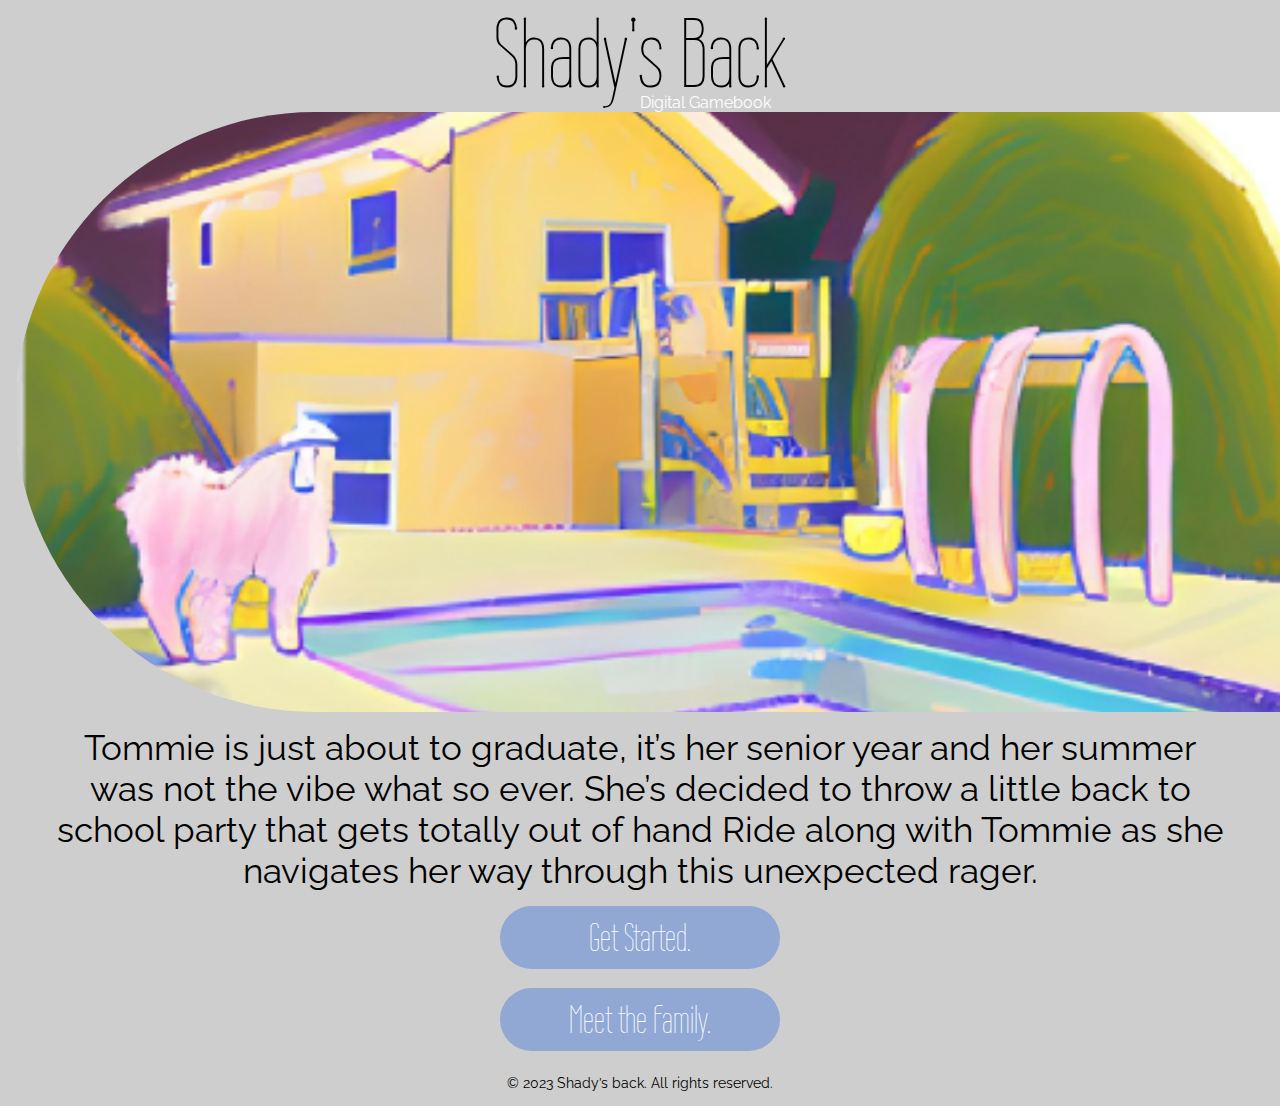
<file: Index.html>
<!DOCTYPE html>
<html lang="en">
<head>
    <meta charset="UTF-8">
    <meta name="viewport" content="width=device-width, initial-scale=1.0">
    <title>Shady's Back</title>

    <link rel="preconnect" href="https://fonts.googleapis.com">
    <link rel="preconnect" href="https://fonts.gstatic.com" crossorigin>
    <link href="https://fonts.googleapis.com/css2?family=Raleway&family=Wire+One&display=swap" rel="stylesheet">
    
    <link rel="stylesheet" href="main.css">
</head>
<body>

    <div class="brand">Shady's Back</div>
    <div class="subtitle">Digital Gamebook</div>

    <div class="hero"></div>
    
    <div class="tagline">
        Tommie is just about to graduate, it’s her senior year and her summer was not the vibe 
        what so ever.  She’s decided to throw a little back to school party that gets totally 
        out of hand Ride along with Tommie as she navigates her way through this unexpected rager. 
    </div>
    
    <div class="link-container">
        <a class="button-link" href="Page1.html">Get Started.</a>
        <br>
        <a class="button-link" href="Characterpage.html">Meet the Family.</a>
    </div>

    <div class="footer">
        © 2023 Shady’s back. All rights reserved.
    </div>
</body>
</html>
</file>
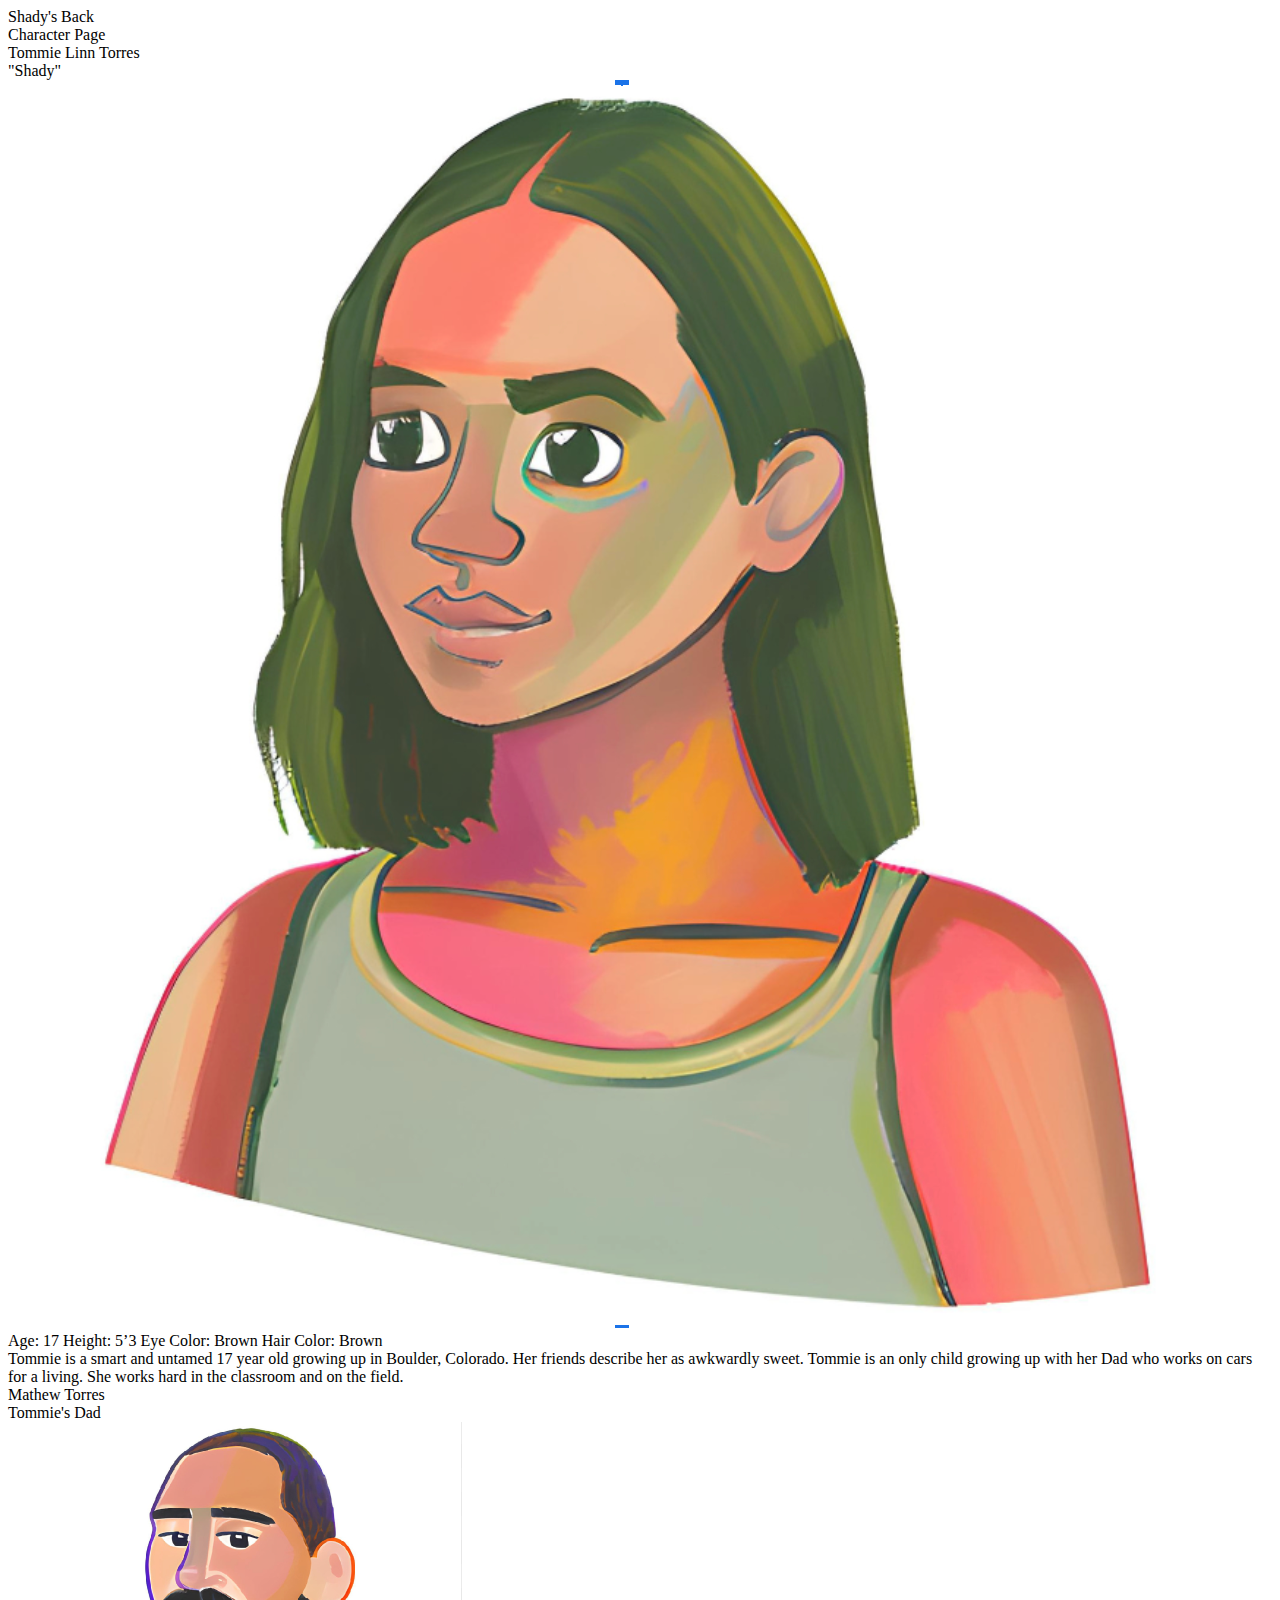
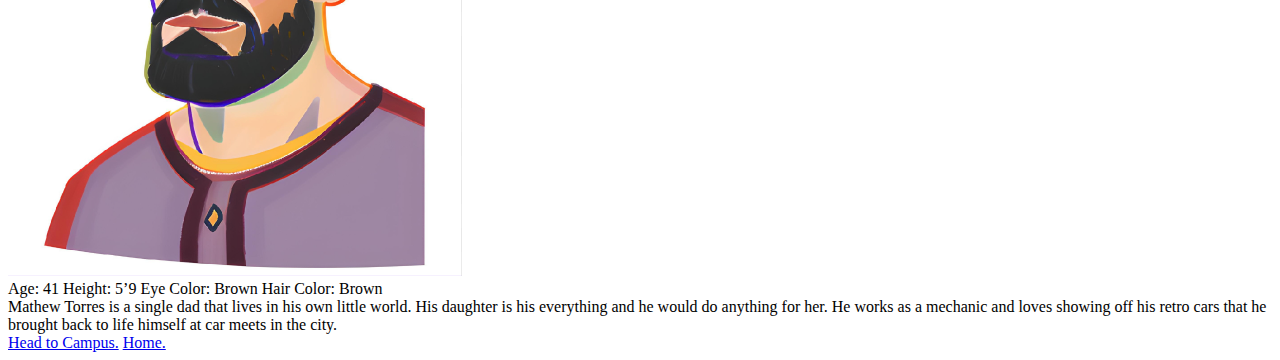
<file: Characterpage.html>
<!DOCTYPE html>
<html lang="en">
<head>
    <meta charset="UTF-8">
    <meta name="viewport" content="width=device-width, initial-scale=1.0">
    <title>Document</title>
</head>
<body>
    <Div>Shady's Back</Div>
    <div>Character Page</div>
    <Div>Tommie Linn Torres</Div>
    <Div>"Shady"</Div>
    <img src="Images/ShadysProfile.png">
    <Div>Age: 17
        Height: 5’3
        Eye Color: Brown
        Hair Color: Brown</Div>
        <Div>Tommie is a smart and untamed 17 year old growing 
            up in Boulder, Colorado. Her friends describe her 
            as awkwardly sweet. Tommie is an only child growing
              up with her Dad who works on cars for a living. 
              She works hard in the classroom and on the field.  </Div>
              <Div>Mathew Torres</Div>
              <Div>Tommie's Dad</Div>
              <img src="Images/ShadysFather.png">
              <Div>Age: 41
                Height: 5’9
                Eye Color: Brown
                Hair Color: Brown</Div>
                <Div>Mathew Torres is a single dad that lives in 
                    his own little world. His daughter is his 
                    everything and he would do anything for her.
                     He works as a mechanic and loves showing off 
                     his retro cars that he brought back to life 
                     himself at car meets in the city. </Div>
            
                     <a href="Page1.html">Head to Campus.</a>
                     <a href="Index.html">Home.</a>
</file>
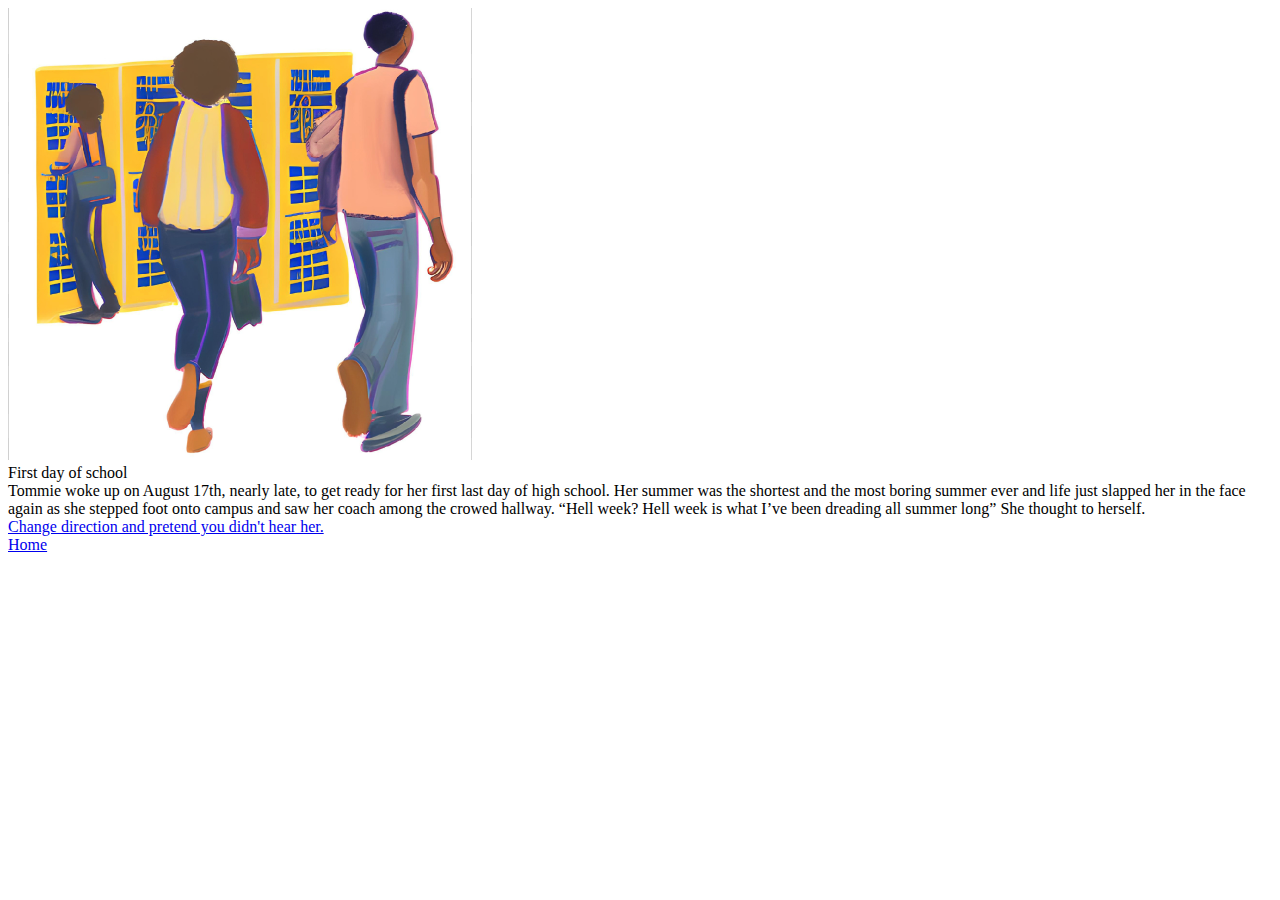
<file: Page1.html>
<!DOCTYPE html>
<html lang="en">
<head>
    <meta charset="UTF-8">
    <meta name="viewport" content="width=device-width, initial-scale=1.0">
    <title>Document</title>
</head>
<body>
    <img src="Images/Page1IMG.png">
    <div>First day of school</div>
<Div>Tommie woke up on August 17th, nearly late, to get ready for her first last day of high school. Her summer was the shortest and the most boring summer ever and life just slapped her in the face again as she stepped foot onto campus and saw her coach among the crowed hallway. 
    “Hell week? Hell week is what I’ve been dreading all summer long” She thought to herself.</Div>
    <a href="Page2.html">Change direction and pretend you didn't hear her.</a>
    <div></div>
    <a href="Index.html">Home</a>
</file>
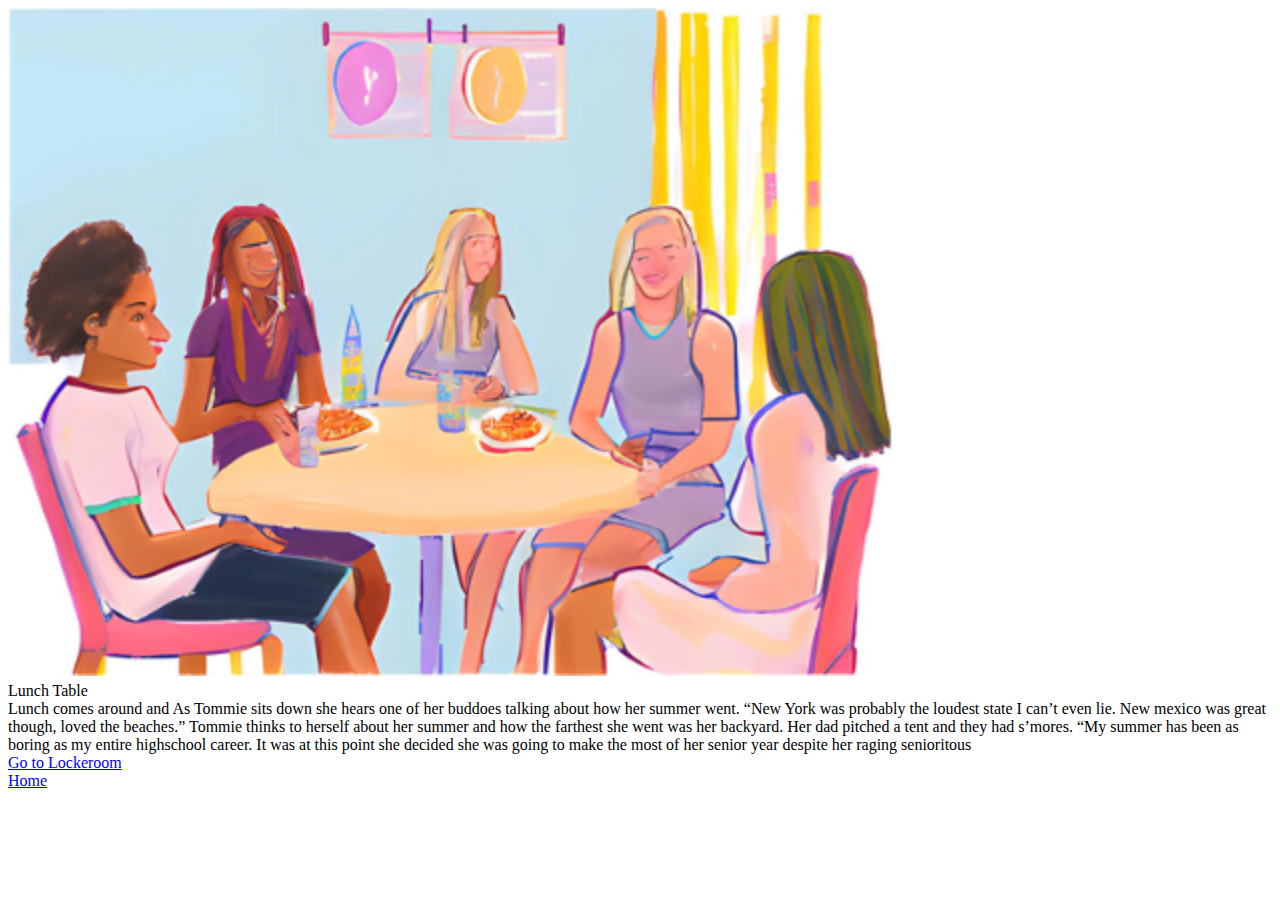
<file: Page2.html>
<!DOCTYPE html>
<html lang="en">
<head>
    <meta charset="UTF-8">
    <meta name="viewport" content="width=device-width, initial-scale=1.0">
    <title>Document</title>
</head>
<body>
    <img src="Images/Page2IMG.png">
    <div>Lunch Table</div>
<Div>Lunch comes around and As Tommie sits down she hears one of her buddoes talking about how her summer went. 
    “New York was probably the loudest state I can’t even lie. New mexico was great though, loved the beaches.” 
    Tommie thinks to herself about her summer and how the farthest she went was her backyard. Her dad pitched a tent and they had s’mores. “My summer has been as boring as my entire highschool career. It was at this point she decided she was going to make the most of her senior year despite her raging senioritous 
    </Div>
    <a href="Page3.html">Go to Lockeroom</a>
    <Div></Div>
    <a href="Index.html">Home</a>
</file>
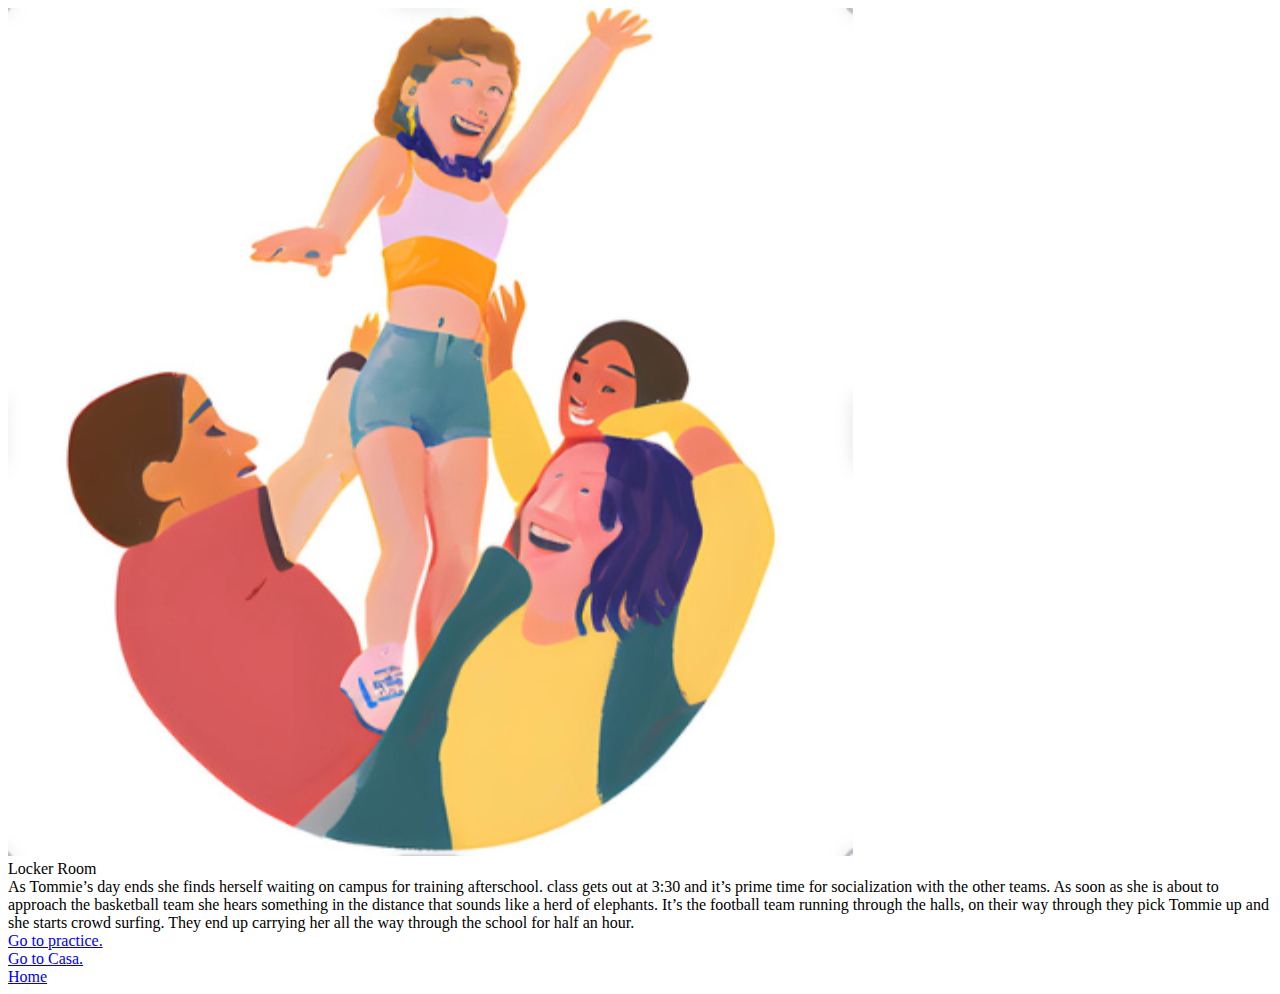
<file: Page3.html>
<!DOCTYPE html>
<html lang="en">
<head>
    <meta charset="UTF-8">
    <meta name="viewport" content="width=device-width, initial-scale=1.0">
    <title>Document</title>
</head>
<body>
    <img src="Images/Page3IMG.png"> 
    <div>Locker Room</div>
    <div>As Tommie’s day ends she finds herself waiting on campus for training afterschool. class gets out at 3:30 and it’s prime time for socialization with the other teams. As soon as she is about to approach the basketball team she hears something in the distance that sounds like a herd of elephants. It’s the football team running through the halls, on their way through they pick Tommie up and she starts crowd surfing. They end up carrying her all the way through the school for half an hour.
    </div>
    
    <div></div>
<a href="Page4.html">Go to practice.</a>
<div></div>
<a href="Page5.html">Go to Casa.</a>
<div></div>
<a href="Index.html">Home</a>
</file>
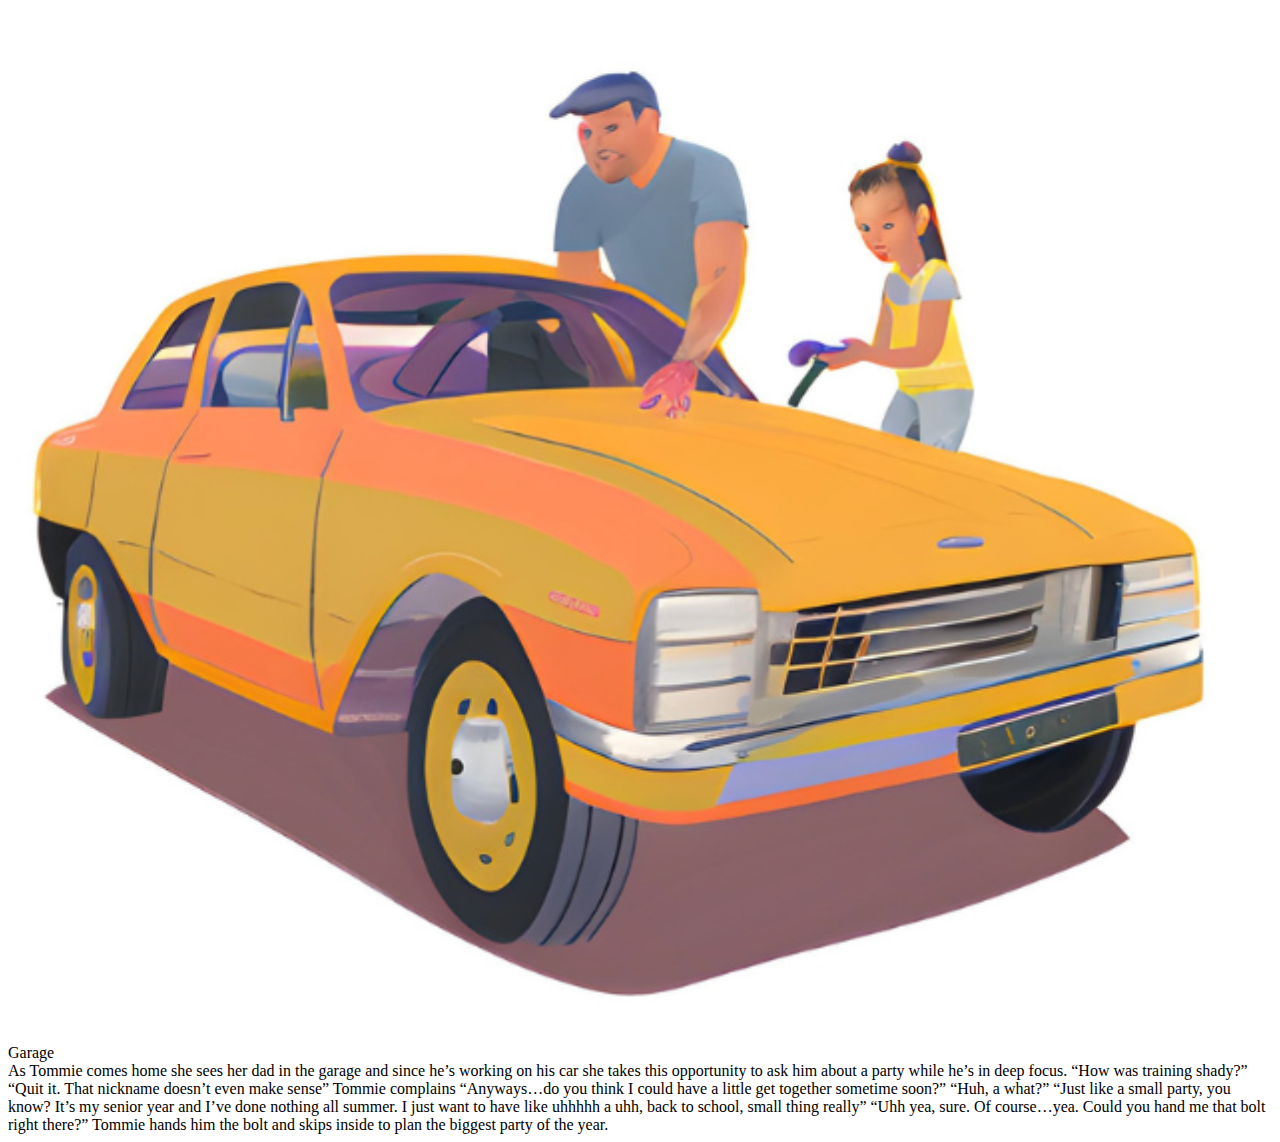
<file: Page5.html>
<!DOCTYPE html>
<html lang="en">
<head>
    <meta charset="UTF-8">
    <meta name="viewport" content="width=device-width, initial-scale=1.0">
    <title>Document</title>
</head>
<body>
    <img src="Images/Page5Img.png">
    <div>Garage</div>
    <div></div>
    <div>As Tommie comes home she sees her dad in the garage and since he’s working on his car she takes this opportunity to ask him about a party while he’s in deep focus.
        “How was training shady?”
        “Quit it. That nickname doesn’t even make sense” Tommie complains
        “Anyways…do you think I could have a little get together sometime soon?”
        “Huh, a what?”
        “Just like a small party, you know? It’s my senior year and I’ve done nothing all summer. I just want to have like uhhhhh a uhh, back to school, small thing really”
        “Uhh yea, sure. Of course…yea. Could you hand me that bolt right there?”
        Tommie hands him the bolt and skips inside to plan the biggest party of the year.
        </div>
</file>
<file: main.css>
:root {
    box-sizing: border-box; 
}

::before, 
*, 
::after {
    box-sizing: inherit; 
    margin: 0; 
    padding: 0; 

    background-size: cover; 
    background-position: center; 
    background-repeat: no-repeat; 
}

a {
    text-decoration: none; 
    color: #000; 
}

body {
    font-family: 'Raleway', sans-serif; 
    background-color: #CECECE; 
}

/* COMMON ELEMENTS */

.brand {
    font-size: 98px; 
    font-family: 'Wire One'; 

    text-align: center; 
}

.subtitle {
    margin: -15px 0 0 50vw; 
    color: #fff; 
}

.link-container {
    display: flex; 
    flex-direction: column; 
    align-items: center; 
    justify-content: center;
}

.button-link {
    display: inline-block; 
    width: 280px; 
    padding: 10px 0; 
    
    color: #fff; 
    font-size: 39px; 
    font-family: 'Wire One', sans-serif; 
    background-color: #90A8D3; 

    border-radius: 100vw; 
    box-shadow: 0 0 -6px #000; 
    
    display: flex; 
    justify-content: center;
    align-items: center;
}

.footer {
    margin: 24px 0 15px; 

    font-size: 14px;     
    text-align: center; 
    
}

/* HOMEPAGE */

.hero {
    height: 600px; 
    width: 100vw; 
    margin-left: 15px; 
    
    background-image: URL('Images/IndexImg.png'); 

    border-bottom-left-radius: 100vh;
    border-top-left-radius: 100vh;
}

.tagline {
    margin: 15px 50px; 
    
    font-size: 35px; 
    text-align: center; 
}
</file>
